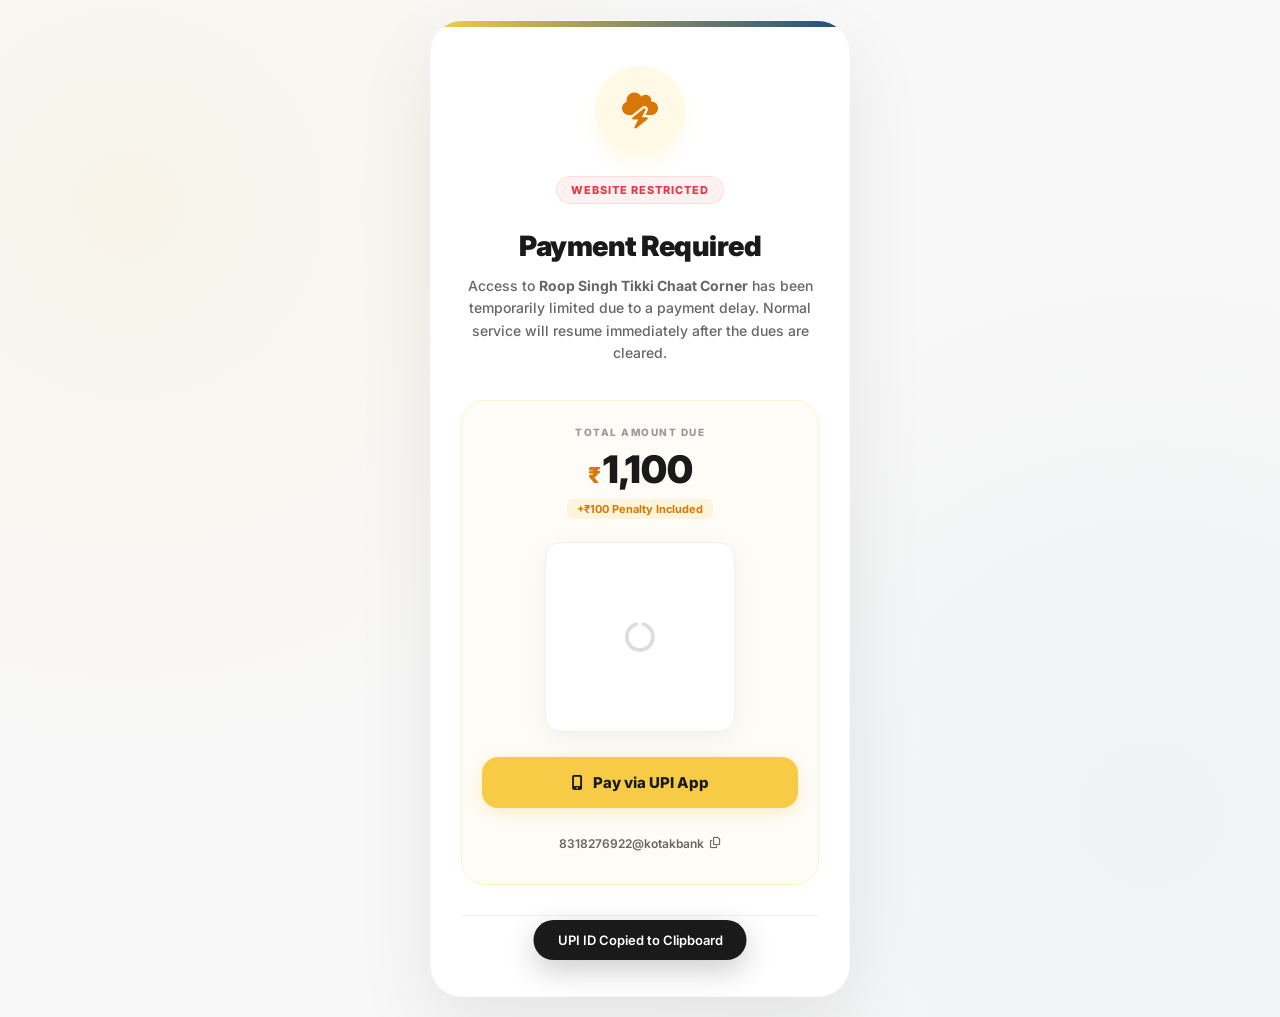
<file: do_index.html>
<!DOCTYPE html>
<html lang="en">
<head>
    <meta charset="UTF-8">
    <meta name="viewport" content="width=device-width, initial-scale=1.0">
    <title>Website Temporarily Offline</title>
    <!-- Fonts -->
    <link rel="stylesheet" href="https://fonts.googleapis.com/css2?family=Inter:wght@400;500;600;700;800;900&display=swap">
    <link rel="stylesheet" href="https://cdnjs.cloudflare.com/ajax/libs/font-awesome/6.4.0/css/all.min.css">
    <style>
        :root {
            --primary: #f7cb46; /* Theme Gold */
            --primary-dark: #d97706;
            --secondary: #1c4e80; /* Theme Blue */
            --accent-red: #e63946;
            --bg-light: #f8f8f8;
            --card-bg: #ffffff;
            --text-main: #1a1a1a;
            --text-dim: #666666;
            --text-gray: #999999;
            --shadow-premium: 0 30px 80px rgba(0, 0, 0, 0.08);
        }

        * {
            margin: 0;
            padding: 0;
            box-sizing: border-box;
            font-family: 'Inter', sans-serif;
        }

        body {
            background-color: var(--bg-light);
            background-image: 
                radial-gradient(circle at 10% 20%, rgba(247, 203, 70, 0.08) 0%, transparent 40%),
                radial-gradient(circle at 90% 80%, rgba(28, 78, 128, 0.04) 0%, transparent 40%);
            color: var(--text-main);
            min-height: 100vh;
            display: flex;
            align-items: center;
            justify-content: center;
            padding: 20px;
        }

        .container {
            width: 100%;
            max-width: 420px;
            animation: fadeIn 0.8s ease-out;
        }

        @keyframes fadeIn {
            from { opacity: 0; transform: translateY(20px); }
            to { opacity: 1; transform: translateY(0); }
        }

        .card {
            background: var(--card-bg);
            border-radius: 32px;
            padding: 45px 30px;
            text-align: center;
            box-shadow: var(--shadow-premium);
            border: 1px solid rgba(0, 0, 0, 0.02);
            position: relative;
            overflow: hidden;
        }

        /* Top Accent Bar */
        .card::before {
            content: '';
            position: absolute;
            top: 0;
            left: 0;
            right: 0;
            height: 6px;
            background: linear-gradient(to right, var(--primary), var(--secondary));
        }

        .offline-status {
            margin-bottom: 25px;
        }

        .icon-wrapper {
            width: 90px;
            height: 90px;
            background: #fff9e6;
            border-radius: 50%;
            display: flex;
            align-items: center;
            justify-content: center;
            margin: 0 auto 20px;
            position: relative;
            box-shadow: 0 10px 20px rgba(247, 203, 70, 0.1);
        }

        .icon-main {
            font-size: 36px;
            color: var(--primary-dark);
            animation: pulse 2s infinite ease-in-out;
        }

        @keyframes pulse {
            0% { transform: scale(1); }
            50% { transform: scale(1.1); }
            100% { transform: scale(1); }
        }

        .badge {
            background: #fff1f2;
            color: var(--accent-red);
            padding: 6px 14px;
            border-radius: 100px;
            font-size: 11px;
            font-weight: 800;
            text-transform: uppercase;
            letter-spacing: 1px;
            display: inline-block;
            border: 1px solid rgba(230, 57, 70, 0.1);
        }

        h1 {
            font-size: 28px;
            font-weight: 900;
            color: #1a1a1a;
            margin-bottom: 12px;
            letter-spacing: -0.5px;
        }

        .description {
            color: var(--text-dim);
            font-size: 14px;
            line-height: 1.6;
            font-weight: 500;
            margin-bottom: 35px;
        }

        .payment-box {
            background: #fdfcf7;
            border-radius: 24px;
            padding: 25px 20px;
            border: 1px solid #fef3c7;
            margin-bottom: 20px;
        }

        .label {
            font-size: 10px;
            text-transform: uppercase;
            letter-spacing: 1.5px;
            color: var(--text-gray);
            font-weight: 800;
            margin-bottom: 8px;
            display: block;
        }

        .total-amount {
            font-size: 38px;
            font-weight: 900;
            color: #1a1a1a;
            margin-bottom: 5px;
        }

        .total-amount span {
            color: var(--primary-dark);
            font-size: 22px;
            margin-right: 2px;
        }

        .penalty-tag {
            font-size: 11px;
            color: #d97706;
            background: rgba(247, 203, 70, 0.15);
            padding: 3px 10px;
            border-radius: 6px;
            font-weight: 700;
        }

        .qr-area {
            background: #ffffff;
            padding: 12px;
            border-radius: 16px;
            width: 190px;
            height: 190px;
            margin: 25px auto;
            display: flex;
            align-items: center;
            justify-content: center;
            box-shadow: 0 8px 30px rgba(0, 0, 0, 0.05);
            border: 1px solid #f0f0f0;
        }

        .qr-area img {
            width: 100%;
            height: 100%;
            object-fit: contain;
        }

        .pay-button {
            background: var(--primary);
            color: #1a1a1a;
            width: 100%;
            padding: 16px;
            border-radius: 16px;
            border: none;
            font-size: 15px;
            font-weight: 800;
            cursor: pointer;
            display: flex;
            align-items: center;
            justify-content: center;
            gap: 10px;
            transition: all 0.3s;
            text-decoration: none;
            box-shadow: 0 4px 15px rgba(247, 203, 70, 0.3);
        }

        .pay-button:hover {
            transform: translateY(-2px);
            box-shadow: 0 8px 25px rgba(247, 203, 70, 0.4);
            background: #f5c42f;
        }

        .upi-id-copy {
            margin-top: 20px;
            font-size: 12px;
            color: var(--text-dim);
            font-weight: 600;
            cursor: pointer;
            display: flex;
            align-items: center;
            justify-content: center;
            gap: 6px;
            padding: 8px;
            border-radius: 10px;
            transition: background 0.2s;
        }

        .upi-id-copy:hover {
            background: #f5f5f5;
            color: var(--text-main);
        }

        .footer {
            margin-top: 30px;
            padding-top: 20px;
            border-top: 1px solid #f0f0f0;
            font-size: 12px;
            color: var(--text-gray);
            font-weight: 500;
        }

        .footer strong {
            color: var(--secondary);
            font-weight: 700;
        }

        /* Toast */
        #toast {
            position: fixed;
            bottom: 40px;
            left: 50%;
            transform: translateX(-50%) translateY(100px);
            background: #1a1a1a;
            color: white;
            padding: 12px 24px;
            border-radius: 50px;
            font-size: 13px;
            font-weight: 600;
            transition: transform 0.4s cubic-bezier(0.175, 0.885, 0.32, 1.275);
            z-index: 1000;
            box-shadow: 0 10px 30px rgba(0,0,0,0.2);
        }

        #toast.show {
            transform: translateX(-50%) translateY(0);
        }
    </style>
</head>
<body>

    <div class="container">
        <div class="card">
            <div class="offline-status">
                <div class="icon-wrapper">
                    <i class="fa-solid fa-cloud-bolt icon-main"></i>
                </div>
                <div class="badge">Website Restricted</div>
            </div>

            <h1>Payment Required</h1>
            <p class="description">
                Access to <b>Roop Singh Tikki Chaat Corner</b> has been temporarily limited due to a payment delay. Normal service will resume immediately after the dues are cleared.
            </p>

            <div class="payment-box">
                <span class="label">Total Amount Due</span>
                <div class="total-amount"><span>₹</span>1,100</div>
                <span class="penalty-tag">+₹100 Penalty Included</span>

                <div class="qr-area" id="qr-area">
                    <!-- QR Code Placeholder -->
                    <i class="fas fa-circle-notch fa-spin" style="color: #ddd; font-size: 30px;"></i>
                </div>

                <a href="upi://pay?pa=8318276922@kotakbank&pn=Prakhar%20Sharma&am=1100&cu=INR" class="pay-button">
                    <i class="fa-solid fa-mobile-screen-button"></i>
                    Pay via UPI App
                </a>

                <div class="upi-id-copy" onclick="copyUPI()">
                    <span id="upi-id">8318276922@kotakbank</span>
                    <i class="fa-regular fa-copy"></i>
                </div>
            </div>

            <div class="footer">
                Account Holder: <strong>Prakhar Sharma</strong>
            </div>
        </div>
    </div>

    <div id="toast">UPI ID Copied to Clipboard</div>

    <script>
        const upiId = "8318276922@kotakbank";
        const name = "Prakhar Sharma";
        const amount = "1100";

        function loadQR() {
            const upiUri = `upi://pay?pa=${upiId}&pn=${encodeURIComponent(name)}&am=${amount}&cu=INR`;
            const qrUrl = `https://api.qrserver.com/v1/create-qr-code/?size=250x250&data=${encodeURIComponent(upiUri)}`;
            
            const qrArea = document.getElementById('qr-area');
            const img = new Image();
            img.src = qrUrl;
            img.onload = () => {
                qrArea.innerHTML = '';
                qrArea.appendChild(img);
            };
        }

        function copyUPI() {
            const upiText = document.getElementById('upi-id').innerText;
            navigator.clipboard.writeText(upiText).then(() => {
                const toast = document.getElementById('toast');
                toast.classList.add('show');
                setTimeout(() => {
                    toast.classList.remove('show');
                }, 3000);
            });
        }

        document.addEventListener('DOMContentLoaded', loadQR);
    </script>
</body>
</html>
</file>
